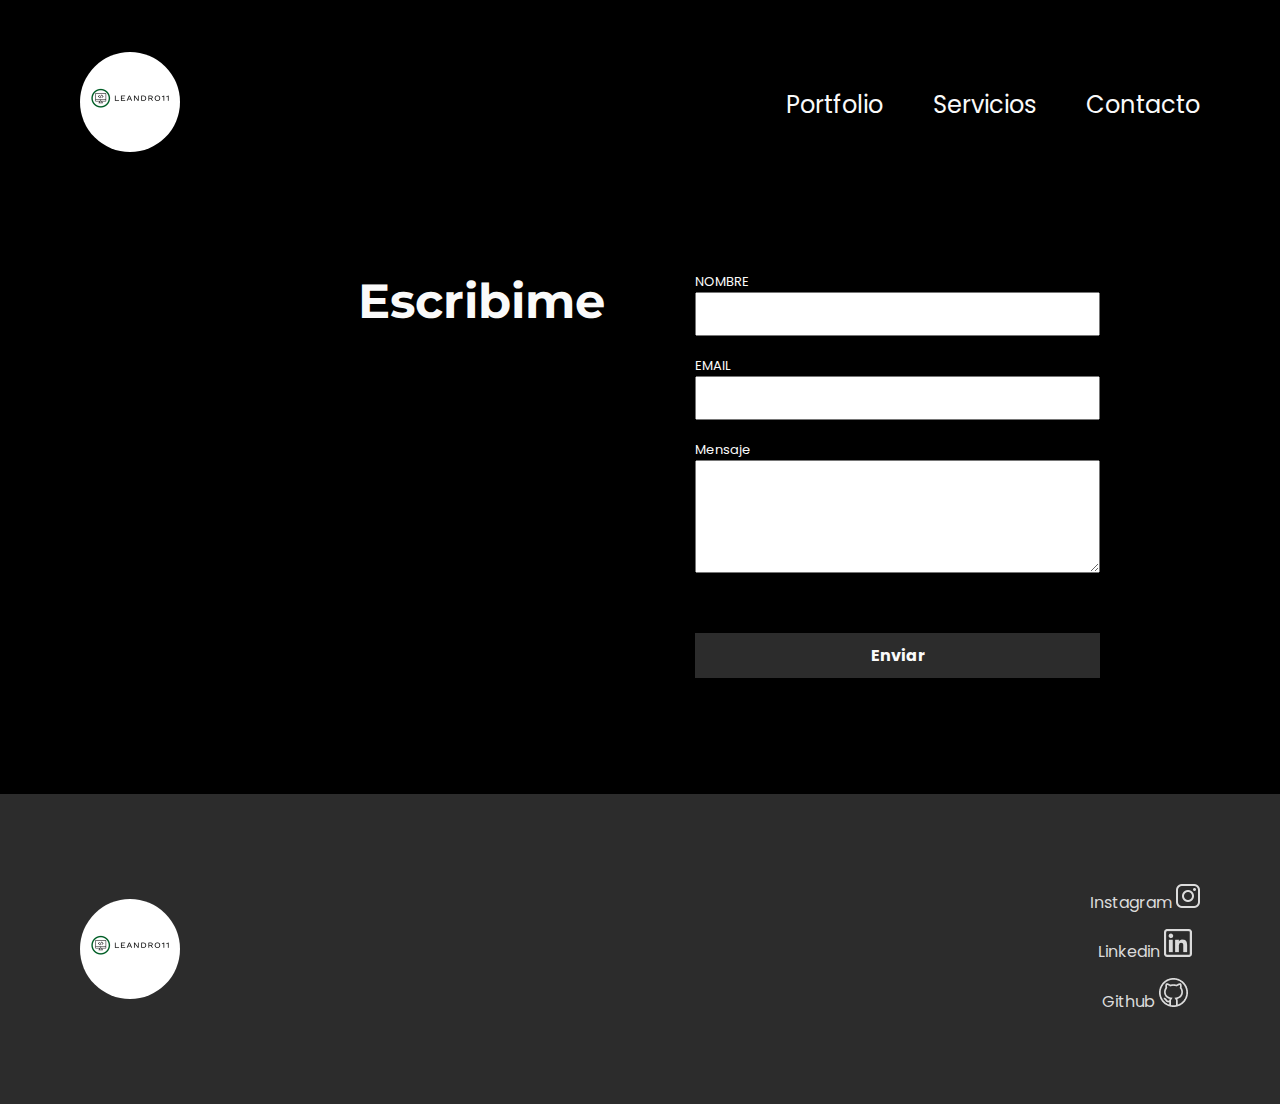
<file: contacto.html>
<!DOCTYPE html>
<html lang="es">
<head>
    <meta charset="UTF-8">
    <meta http-equiv="X-UA-Compatible" content="IE=edge">
    <meta name="viewport" content="width=device-width, initial-scale=1.0">
    <link rel="preconnect" href="https://fonts.googleapis.com">
    <link rel="preconnect" href="https://fonts.gstatic.com" crossorigin>
    <link href="https://fonts.googleapis.com/css2?family=Montserrat:wght@700&family=Poppins:wght@400;700&display=swap" rel="stylesheet">
    <link rel="stylesheet" href="./components/header.css">
    <script defer src="./components/header.js"></script>
    <link rel="stylesheet" href="./components/form.css">
    <script defer src="./components/form.js"></script>
    <link rel="stylesheet" href="./components/footer.css">
    <script defer src="./components/footer.js"></script>
    <link rel="stylesheet" href="./pages/contacto.css">
    <script defer src="./pages/contacto.js"></script>
    <title>Contacto</title>
</head>
<body>
    <div class="container">
        <div class="contacto__header"></div>
        <section class="contacto__seccion">
            <div class="contacto__ctn-form">
                <h2 class="contacto__title">Escribime</h2>
            </div>
        </section>
                
        <div class="contacto__footer"></div>
    </div>
</body>
</html>
</file>
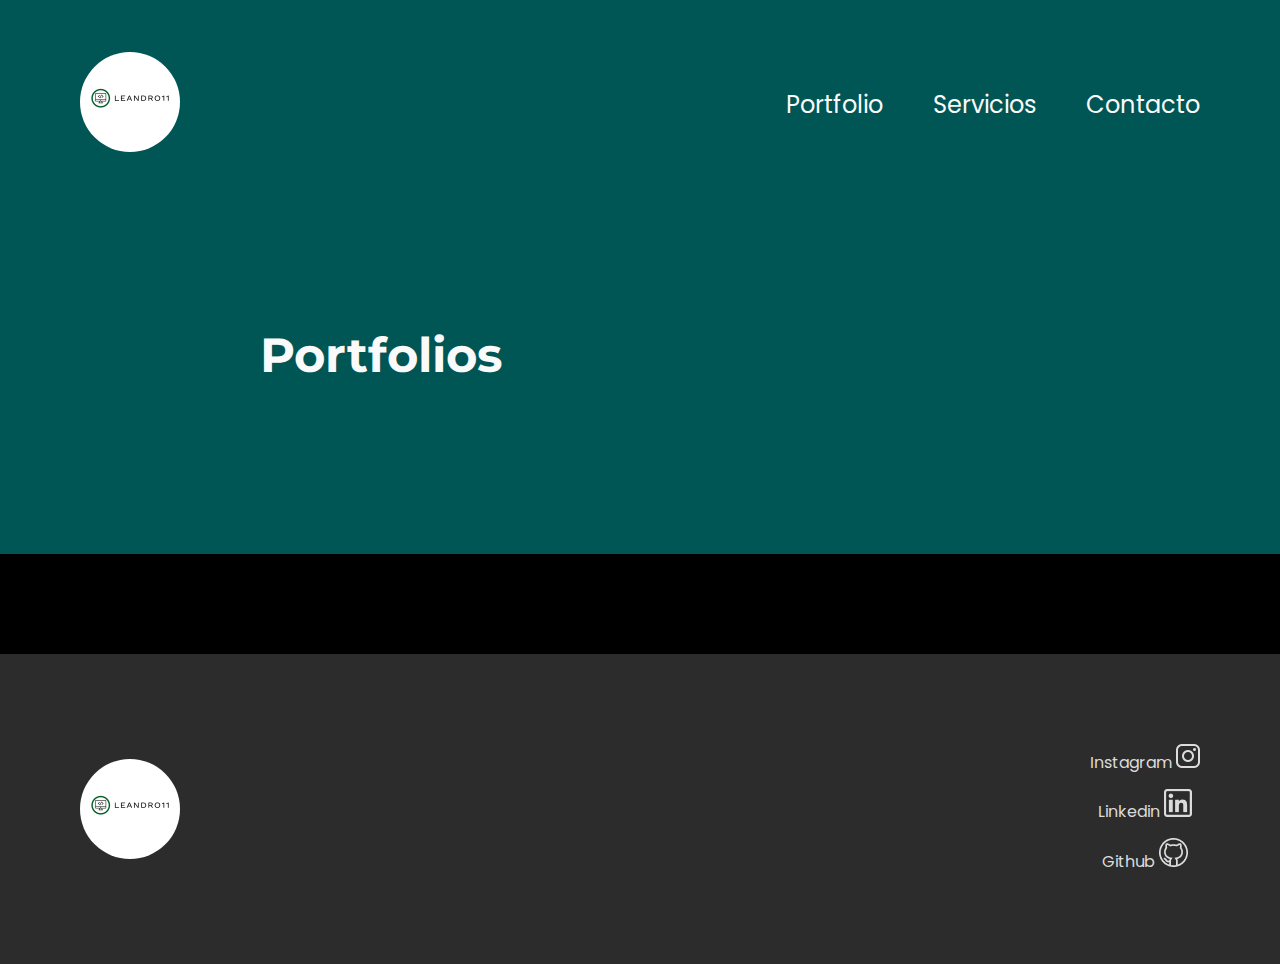
<file: portfolio.html>
<!DOCTYPE html>
<html lang="es">
<head>
    <meta charset="UTF-8">
    <meta http-equiv="X-UA-Compatible" content="IE=edge">
    <meta name="viewport" content="width=device-width, initial-scale=1.0">
    <link rel="preconnect" href="https://fonts.googleapis.com">
    <link rel="preconnect" href="https://fonts.gstatic.com" crossorigin>
    <link href="https://fonts.googleapis.com/css2?family=Montserrat:wght@700&family=Poppins:wght@400;700&display=swap" rel="stylesheet">
    <link rel="stylesheet" href="./components/header.css">
    <script defer src="./components/header.js"></script>
    <link rel="stylesheet" href="./components/cards.css">
    <script defer src="./components/cards.js"></script>
    <link rel="stylesheet" href="./components/footer.css">
    <script defer src="./components/footer.js"></script>
    <link rel="stylesheet" href="./pages/portfolio.css">
    <script defer src="./pages/porfolio.js"></script>
    <title>Portfolio</title>
</head>
<body>
    <div class="porfolio__cnt">
        <div class="portfolio__main">
            <div class="portfolio__header"></div>
            <h2 class="portfolio__main-title">Portfolios</h2>
        </div>

        <section class="porfolio__seccion">
            <h2 class="portfolio__title">Portfolios</h2>
            <div class="portfolio__item-cnt"> 
            </div>
        </section>
        <div class="portfolio__footer"></div>
    </div>

</body>
</html>
</file>
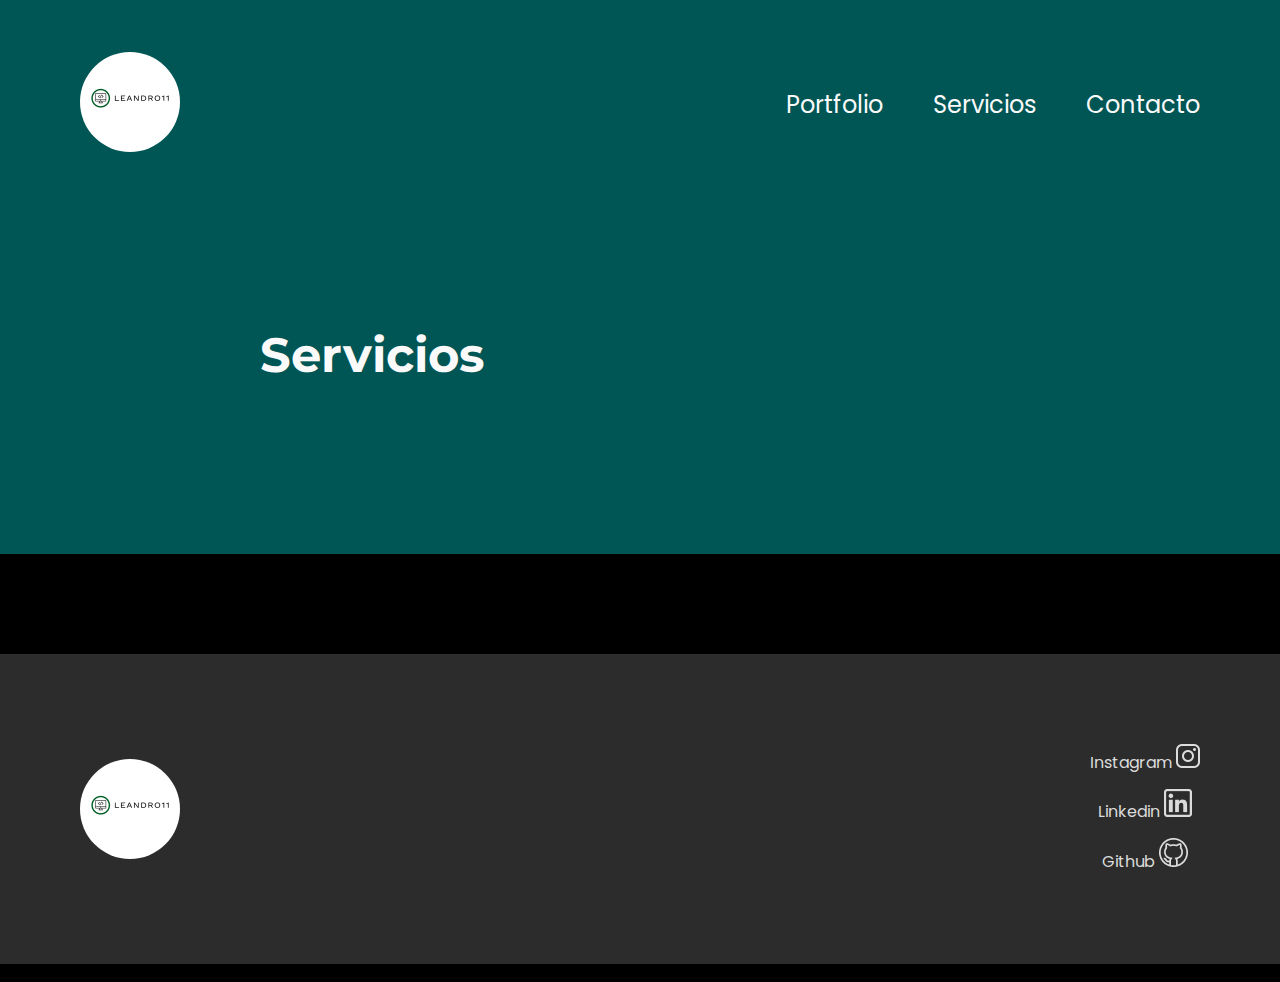
<file: servicios.html>
<!DOCTYPE html>
<html lang="es">
<head>
    <meta charset="UTF-8">
    <meta http-equiv="X-UA-Compatible" content="IE=edge">
    <meta name="viewport" content="width=device-width, initial-scale=1.0">
    <link rel="preconnect" href="https://fonts.googleapis.com">
    <link rel="preconnect" href="https://fonts.gstatic.com" crossorigin>
    <link href="https://fonts.googleapis.com/css2?family=Montserrat:wght@700&family=Poppins:wght@400;700&display=swap" rel="stylesheet">
    <link rel="stylesheet" href="./components/header.css">
    <script defer src="./components/header.js"></script>
    <link rel="stylesheet" href="./components/cards.css">
    <script defer src="./components/cards.js"></script>
    <link rel="stylesheet" href="./components/footer.css">
    <script defer src="./components/footer.js"></script>
    <link rel="stylesheet" href="./pages/servicios.css">
    <script defer src="./pages/servicios.js"></script>
    <title>Servicios</title>
</head>
<body>
    <div class="servicios__cnt">
        <div class="servicios__main">
            <div class="servicios__header"></div>
            <h2 class="servicios__main-title">Servicios</h2>
        </div>
        <section class="servicios__seccion">
            <h2 class="servicios__title">Servicios</h2>
            <div class="servicios__item-cnt"> 
            </div>
        </section>
        <div class="servicios__footer"></div>/
    </div>
    
</body>
</html>
</file>
<file: components/header.css>
.header{
    padding: 20px 15px 0;
    display: flex;
    justify-content: space-between;
    align-items: center;
}
@media (min-width: 769px){
    .header{
        padding: 52px 80px 0;
    }
}
.header__img{
    height: 65px;
    border-radius: 100%;
}
@media (min-width: 769px) {
    .header__img{
        height: 100px;
        border-radius: 100%;
    }
    
}
.header__menu{
    display: none;
}
@media (min-width: 769px) {
    .header__menu{
        display: flex;
        gap: 50px;
        font-size: 24px;
    }
}
  
.header__menu-hamburger-btn > div{
    margin-bottom: 6px;
    height: 7px;
    width: 39px;
    border-radius: 20px;
    background-color: #fafafa;
}

.header__menu-hamburger-ventana{
    display: none;
    position: absolute;
    top: 0px;
    left: 0px;
    right: 0px;
    bottom: 0px;
    background: black;
    opacity: 0.9;
    border-radius: 15px;
}
.header__menu-hamburger-ventana-cerrar{
    font-size: 32px;
    color: #fafafa;
    height: 40px;
    width: 40px;
    position: absolute;
    right: 31px;
    top: 32px;
    background-color: black;
}

.header__menu-hamburger-cnt-link{
    margin: 130px 0 0;
    display: flex;
    flex-direction: column;
    justify-content: center;
    align-items: center;
    gap: 58px;
}

@media (min-width: 769px){
    .header__menu-hamburger{
        display: none;
    }
}

.header__link-menu{
    color: #fafafa;
    font-family: "Poppins";
    text-decoration: none;

}
.header__link-menu:hover{
    color: #c2c2c2;
}

    
.header__menu-hamburger-link{
    display: block;
    color: #fafafa;
    font-family: 'Montserrat', sans-serif;
    font-size: 48px;
    text-decoration: none;
}
</file>
<file: components/form.css>
.contacto__form{
    margin: 60px 0;
    padding: 0 20px;
}
@media (min-width: 760px){
    .contacto__form{
        margin: 116px 0 ;
    }
}
    
.contacto__form-label,
.contacto__form-input,
.contacto__form-textarea,
.contacto__form-button{
    display: block;
    width: 100%;
    font-family:"Poppins";
    font-size: 13px;
}
.contacto__form-input,
.contacto__form-textarea,
.contacto__form-button{
    padding: 10px;
}
.contacto__form-input{
    margin-bottom: 20px;
}
.contacto__form-textarea{
    min-height: 113px;
    margin-bottom: 60px;
}
.contacto__form-button{
    color: #FAFAFA;
    font-size: 16px;
    font-weight: 700;
    background-color: #2C2C2C;
    border: none;
}

.form__cartel-enviado{
    display: none;
    position: relative;
    background-color: rgb(8, 183, 31);
    opacity: 0.9;
    border-radius: 15px;
}

.form__cartel-enviado > h4{
    text-align: center;
    color: #FAFAFA;
    font-family: "Poppins";;
    font-size: 16px;
    font-weight: 700;
}
</file>
<file: components/footer.css>
.footer{
    background-color: #2C2C2C;
    height: 400px;
    display: flex;
    gap: 35px;
    flex-direction: column;
    align-items: center;
    justify-content: center;
}
@media (min-width: 760px){
    .footer{
        height: 310px;
        flex-direction: row;
        justify-content: space-between;
        padding: 0 80px;
    }
}


.footer__logo{
    height: 100px;
    display: block;
    border-radius: 100%;

}
.footer__cnt-link-redes{
    display: flex;
    flex-direction: column;
    gap: 14px;

}
.footer__link-redes{
    font-family: "Poppins";
    color: #DBDBDB;
    text-decoration: none;
    font-size: 16px;
    display: block;
    text-align: center;

}
</file>
<file: pages/contacto.css>
*{
    box-sizing: border-box;
}
body{
    margin: 0;
    padding: 0;
}
.container{
    min-width: 200px;
    background-color: #000
}

.contacto__seccion{
    overflow: hidden;
}
.contacto__ctn-form{
    margin: 0 auto;
    max-width: 960px;
    color: #fafafa;
}

@media (min-width: 760px){
    .contacto__ctn-form{
        display: grid;
        gap: 70px;
        grid-template-columns: 1fr 1fr;
    }
}
.contacto__title{
    margin: 0;
    margin-top: 70px;
    font-family: "Montserrat";
    font-size: 32px;
    text-align: center;
}
@media (min-width: 760px){
    .contacto__title{
        margin-top: 116px;
        font-size: 48px;
        text-align: right;
    }
}
</file>
<file: components/cards.css>
.cards__item{
    width: 255px;
    border-radius: 8px;
    overflow: hidden;
}

.cards__item-link{
    display: block;
    text-align: center;
    font-family: "Poppins";
    font-weight: 700;
    font-size: 18px;
    text-decoration: none;
    outline: none ;
    color: #069A8E;
}

 

.cards__item-img{
    height: 220px;
    width: 100%;
    object-fit: cover;
}
.cards__item-tittle,
.cards__item-text{
    margin: 0;
    text-align: center;
    font-family: "Poppins";
    font-size: 24px;
}
.cards__item-text{
    min-height: 100px;
    font-size: 16px;
    display: block;
}
</file>
<file: pages/portfolio.css>
*{
    box-sizing: border-box;
}
body{
    margin: 0;
    padding: 0;
    
    
}
.porfolio__cnt{
    min-width: 200px;
    background-color: black;

}
@media (min-width: 760px){
    .portfolio__main{
        overflow: hidden;
        background-color: #005555;          
    }
}
.portfolio__main-title{
    display: none;
}
@media (min-width: 760px){
    .portfolio__main-title{
        display: inherit;
        font-family: "Montserrat";
        font-size: 48px; 
        color: #fafafa;               
        max-width: 760px;
        margin: 170px auto;
    }
}

.portfolio__seccion{
    max-width: 960px;
    margin: 0 auto;

}
.portfolio__title{
    color: #fafafa;
    margin: 0;
    margin-top: 70px;
    text-align: center;
    font-family: "Montserrat";
    font-size: 48px;
}
@media (min-width: 760px){
    .portfolio__title{
        display: none;
    }
}
.portfolio__item-cnt{
    color: #fafafa;
    margin: 50px 0;
    display: flex;
    flex-direction: column;
    gap: 100px;
    align-items: center;
}
@media (min-width: 760px){
    .portfolio__item-cnt{
        flex-direction: row;
        flex-wrap: wrap;
        gap: 65px;
        justify-content: center;
        align-items: normal;
    }
}
</file>
<file: pages/servicios.css>
*{
    box-sizing: border-box;
}
body{
    margin: 0;
    padding: 0;
}
.servicios__cnt{
    min-width: 200px;
    background-color: black;
}

@media (min-width: 760px){
    .servicios__main{
        overflow: hidden;
        background-color: #005555;          
    }
}
.servicios__main-title{
    display: none;
}
@media (min-width: 760px){
    .servicios__main-title{
        display: inherit;
        font-family: "Montserrat";
        font-size: 48px; 
        color: #fafafa;               
        max-width: 760px;
        margin: 170px auto;
    }
}
.servicios__seccion{
    max-width: 960px;
    margin: 0 auto;

}
.servicios__title{
    margin: 0;
    margin-top: 70px;
    color: #fafafa;
    text-align: center;
    font-family: "Montserrat";
    font-size: 48px;
}
@media (min-width: 760px){
    .servicios__title{
        display: none;
    }
}
.servicios__item-cnt{
    color: #fafafa;
    margin: 50px 0;
    display: flex;
    flex-direction: column;
    gap: 100px;
    align-items: center;
}
@media (min-width: 760px){
    .servicios__item-cnt{
        flex-direction: row;
        flex-wrap: wrap;
        gap: 65px;
        justify-content: center;
        align-items: normal;
    }
}
</file>
